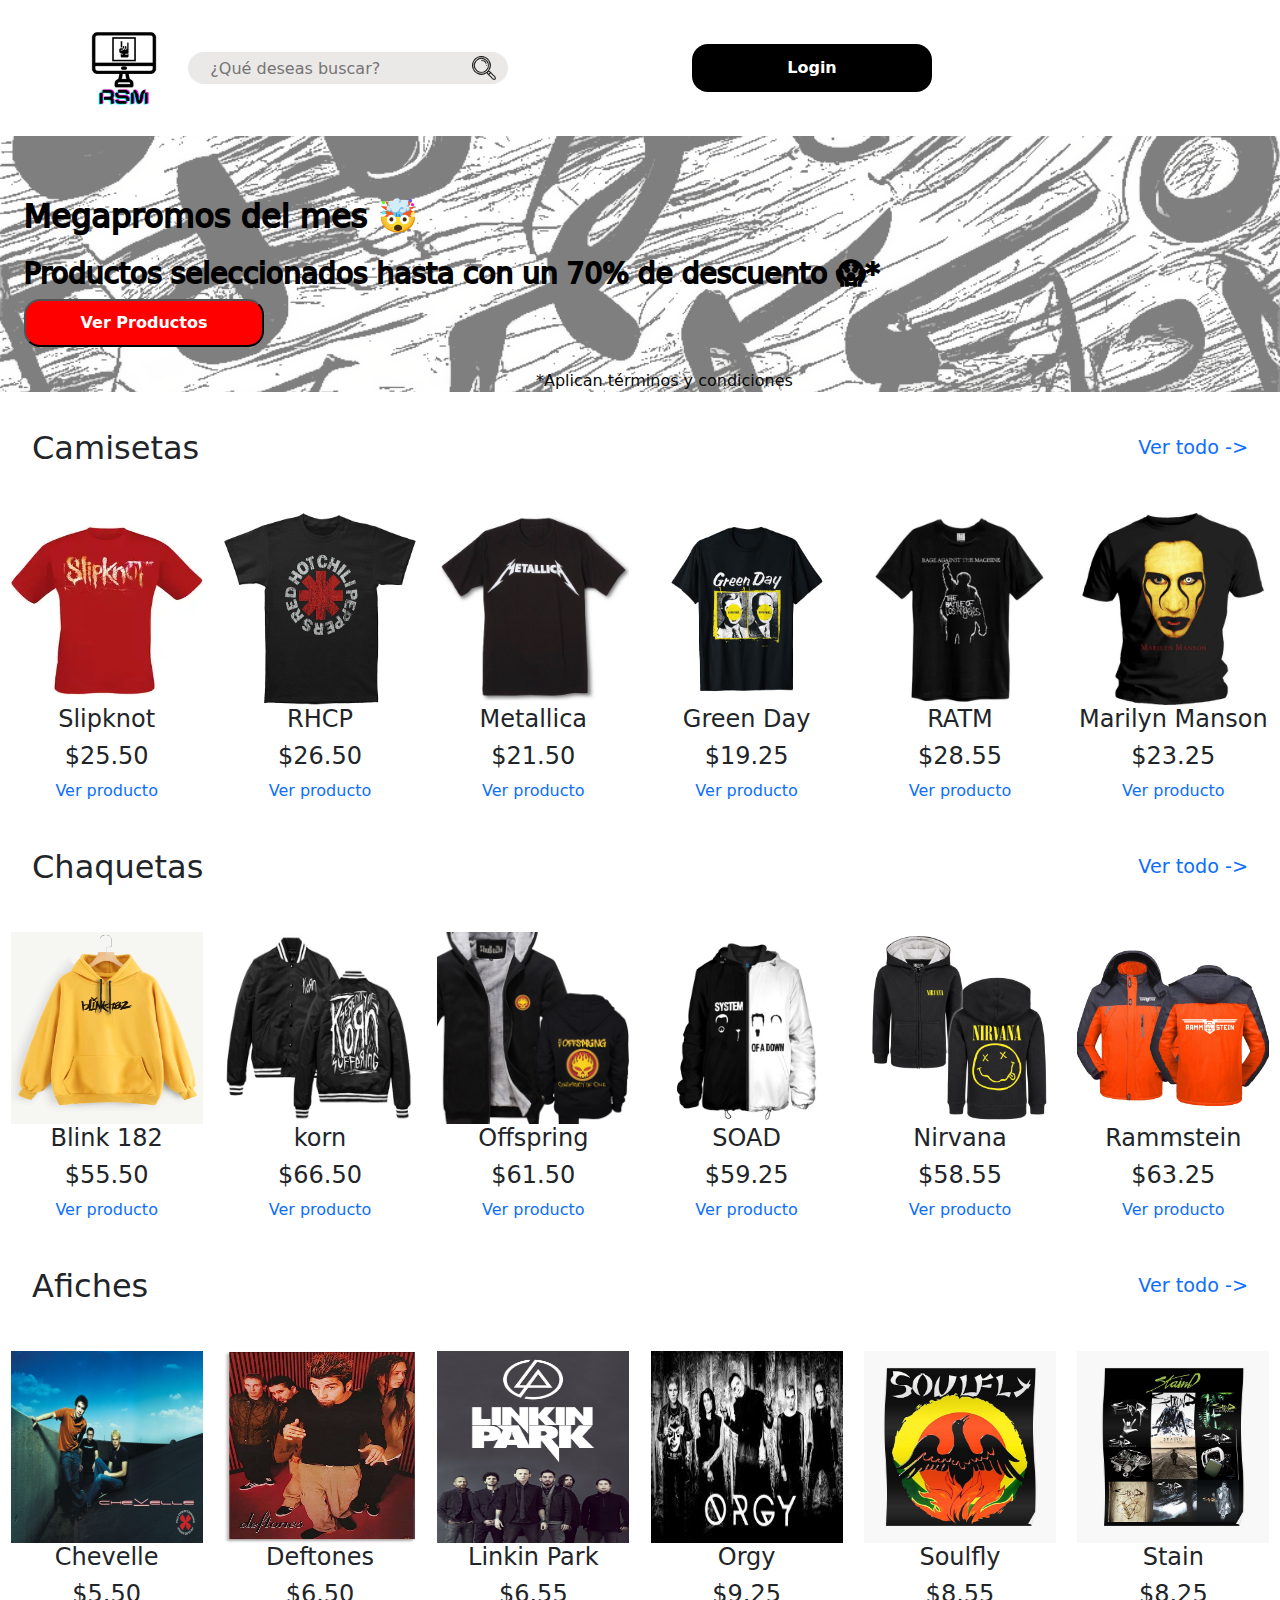
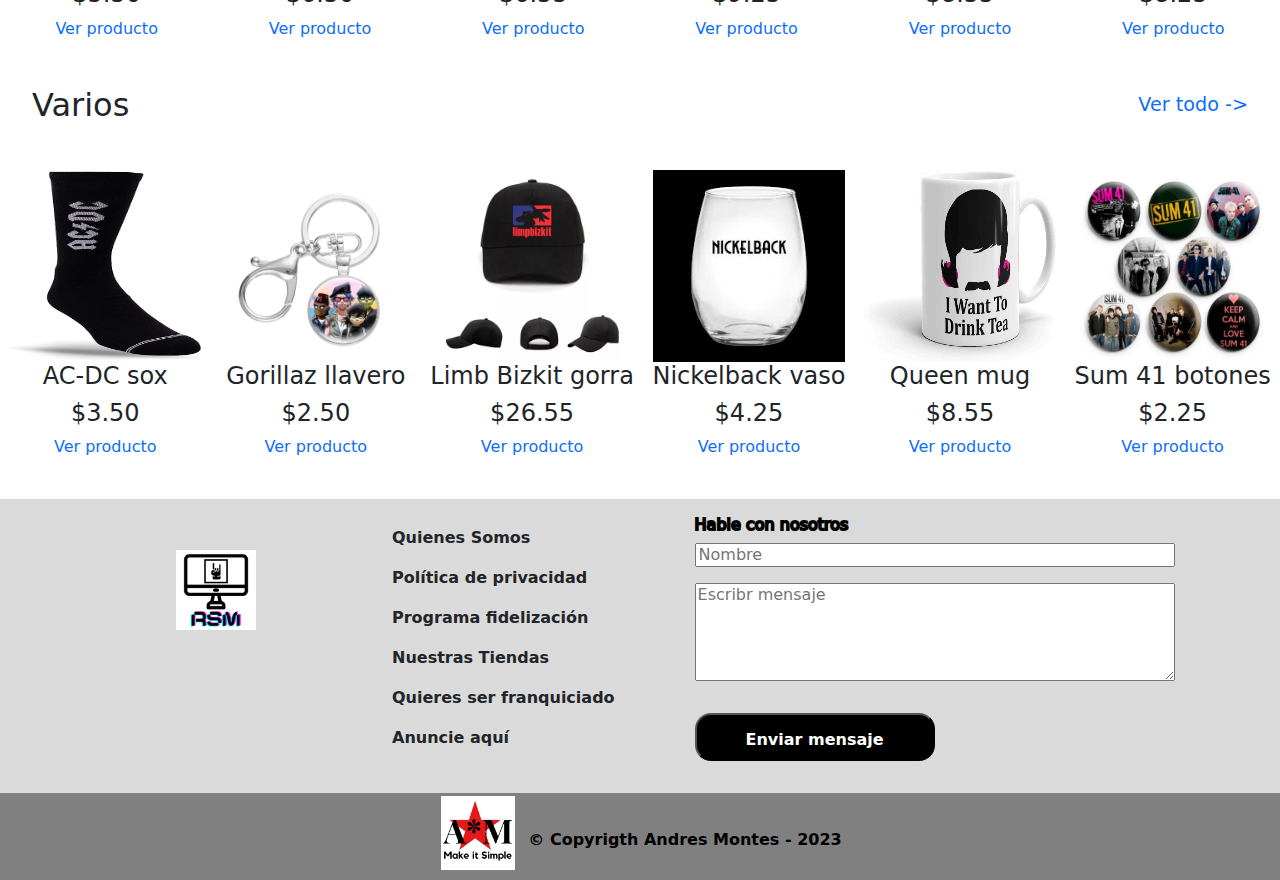
<file: index.html>
<!DOCTYPE html>
<html lang="en">

<head>
    <meta charset="UTF-8">
    <meta name="viewport" content="width=device-width, initial-scale=1.0">
    <title>Rock Star Merch</title>
    <link rel="stylesheet" href="https://cdn.jsdelivr.net/npm/bootstrap@5.3.0/dist/css/bootstrap.min.css">
    <link rel="stylesheet" href="./assets/css/header.css">
    <link rel="stylesheet" href="./assets/css/normalize.css">
    <link rel="stylesheet" href="./assets/css/banner.css">
    <link rel="stylesheet" href="./assets/css/products.css">
    <link rel="stylesheet" href="./assets/css/footer.css">
    <link rel="stylesheet" href="./assets/css/about.css">
</head>

<body>

    <header class="header">

        <img src="./assets/img/logo.png" alt="logo" class="logo">

        <div class="input__container">
            <input type="search" id="inputSearch" placeholder="    ¿Qué deseas buscar?" class="buscar">
            <img src="./assets/img/lupa.png" alt="lupa" class="lupa">
        </div>
        <a href="./login.html" class="button">Login</a>

    </header>

    <section class="banner">

        <div class="banner__image">
            <div class="banner__content">
                <h1>Megapromos del mes &#129327;</h1>
                <h3>Productos seleccionados hasta con un 70% de descuento &#128561;*</h3>
                <button class="banner__button">Ver Productos</button>
                <h5>*Aplican términos y condiciones</h5>
            </div>
        </div>

    </section>

    <section class="shirts" shirts>

        <div class="products__title">
            <h1>Camisetas</h1>
            <a href="./all_products.html">Ver todo -></a>
        </div>
        <div class="all__products">
            <div class="product">
                <img class="image" src="./assets/img/camisetas/slipknot.webp" alt="slipknot_shirt">
                <h4>Slipknot</h4>
                <h4 class="product__price">$25.50</h4>
                <a href="#" class="product__watch">Ver producto</a>
            </div>
            <div class="product">
                <img class="image" src="./assets/img/camisetas/rhcp.jpg" alt="rhcp_shirt">
                <h4>RHCP</h4>
                <h4 class="product__price">$26.50</h4>
                <a href="#" class="product__watch">Ver producto</a>
            </div>
            <div class="product">
                <img class="image" src="./assets/img/camisetas/metallica.jpeg" alt="metallica">
                <h4>Metallica</h4>
                <h4 class="product__price">$21.50</h4>
                <a href="#" class="product__watch">Ver producto</a>
            </div>
            <div class="product">
                <img class="image" src="./assets/img/camisetas/green_day.jpeg" alt="GreenDay_shirt">
                <h4>Green Day</h4>
                <h4 class="product__price">$19.25</h4>
                <a href="#" class="product__watch">Ver producto</a>
            </div>
            <div class="product">
                <img class="image" src="./assets/img/camisetas/ratm.avif" alt="ratm_shirt">
                <h4>RATM</h4>
                <h4 class="product__price">$28.55</h4>
                <a href="#" class="product__watch">Ver producto</a>
            </div>
            <div class="product">
                <img class="image" src="./assets/img/camisetas/marilyn_manson.jpg" alt="manson_shirt">
                <h4>Marilyn Manson</h4>
                <h4 class="product__price">$23.25</h4>
                <a href="#" class="product__watch">Ver producto</a>
            </div>
        </div>

    </section>

    <section class="jackets" jackets>

        <div class="products__title">
            <h1>Chaquetas</h1>
            <a href="./all_products.html">Ver todo -></a>
        </div>
        <div class="all__products">
            <div class="product">
                <img class="image" src="./assets/img/chaquetas/blink182.webp" alt="blink182_jacket">
                <h4>Blink 182</h4>
                <h4 class="product__price">$55.50</h4>
                <a href="#" class="product__watch">Ver producto</a>
            </div>
            <div class="product">
                <img class="image" src="./assets/img/chaquetas/korn.jpg" alt="korn_jacket">
                <h4>korn</h4>
                <h4 class="product__price">$66.50</h4>
                <a href="#" class="product__watch">Ver producto</a>
            </div>
            <div class="product">
                <img class="image" src="./assets/img/chaquetas/offspring.jpg" alt="offspring_jacket">
                <h4>Offspring</h4>
                <h4 class="product__price">$61.50</h4>
                <a href="#" class="product__watch">Ver producto</a>
            </div>
            <div class="product">
                <img class="image" src="./assets/img/chaquetas/soad.webp" alt="soat_jacket">
                <h4>SOAD</h4>
                <h4 class="product__price">$59.25</h4>
                <a href="#" class="product__watch">Ver producto</a>
            </div>
            <div class="product">
                <img class="image" src="./assets/img/chaquetas/nirvana.jpg" alt="nirvana_jacket">
                <h4>Nirvana</h4>
                <h4 class="product__price">$58.55</h4>
                <a href="#" class="product__watch">Ver producto</a>
            </div>
            <div class="product">
                <img class="image" src="./assets/img/chaquetas/RAMSTEIN.jpg" alt="rammstein_jacket">
                <h4>Rammstein</h4>
                <h4 class="product__price">$63.25</h4>
                <a href="#" class="product__watch">Ver producto</a>
            </div>
        </div>

    </section>

    <section class="posters" posters>

        <div class="products__title">
            <h1>Afiches</h1>
            <a href="./all_products.html">Ver todo -></a>
        </div>
        <div class="all__products">
            <div class="product">
                <img class="image" src="./assets/img/afiches/chevelle.jpg" alt="chevelle_poster">
                <h4>Chevelle</h4>
                <h4 class="product__price">$5.50</h4>
                <a href="#" class="product__watch">Ver producto</a>
            </div>
            <div class="product">
                <img class="image" src="./assets/img/afiches/deftones.jpg" alt="deftones_poster">
                <h4>Deftones</h4>
                <h4 class="product__price">$6.50</h4>
                <a href="#" class="product__watch">Ver producto</a>
            </div>
            <div class="product">
                <img class="image" src="./assets/img/afiches/linkin_park.avif" alt="linkin_park_poster">
                <h4>Linkin Park</h4>
                <h4 class="product__price">$6.55</h4>
                <a href="#" class="product__watch">Ver producto</a>
            </div>
            <div class="product">
                <img class="image" src="./assets/img/afiches/orgy.jpeg" alt="orgy_poster">
                <h4>Orgy</h4>
                <h4 class="product__price">$9.25</h4>
                <a href="#" class="product__watch">Ver producto</a>
            </div>
            <div class="product">
                <img class="image" src="./assets/img/afiches/soulfly.jpg" alt="soulfly_poster">
                <h4>Soulfly</h4>
                <h4 class="product__price">$8.55</h4>
                <a href="#" class="product__watch">Ver producto</a>
            </div>
            <div class="product">
                <img class="image" src="./assets/img/afiches/stain.jpg" alt="stain_poster">
                <h4>Stain</h4>
                <h4 class="product__price">$8.25</h4>
                <a href="#" class="product__watch">Ver producto</a>
            </div>
        </div>

    </section>

    <section class="others" others>

        <div class="products__title">
            <h1>Varios</h1>
            <a href="./all_products.html">Ver todo -></a>
        </div>
        <div class="all__products">
            <div class="product">
                <img class="image" src="./assets/img/otros/AC-DC.jpg" alt="ACDC_sox">
                <h4>AC-DC sox</h4>
                <h4 class="product__price">$3.50</h4>
                <a href="#" class="product__watch">Ver producto</a>
            </div>
            <div class="product">
                <img class="image" src="./assets/img/otros/Gorillaz.jpg" alt="Gorillaz_llavero">
                <h4>Gorillaz llavero</h4>
                <h4 class="product__price">$2.50</h4>
                <a href="#" class="product__watch">Ver producto</a>
            </div>
            <div class="product">
                <img class="image" src="./assets/img/otros/limb bizkit.webp" alt="limb_bizkit_hat">
                <h4>Limb Bizkit gorra</h4>
                <h4 class="product__price">$26.55</h4>
                <a href="#" class="product__watch">Ver producto</a>
            </div>
            <div class="product">
                <img class="image" src="./assets/img/otros/nickelback.jpeg" alt="nickelback_glass">
                <h4>Nickelback vaso</h4>
                <h4 class="product__price">$4.25</h4>
                <a href="#" class="product__watch">Ver producto</a>
            </div>
            <div class="product">
                <img class="image" src="./assets/img/otros/queen.jpg" alt="queen_mug">
                <h4>Queen mug</h4>
                <h4 class="product__price">$8.55</h4>
                <a href="#" class="product__watch">Ver producto</a>
            </div>
            <div class="product">
                <img class="image" src="./assets/img/otros/sum41.jpg" alt="sum41_buttons">
                <h4>Sum 41 botones</h4>
                <h4 class="product__price">$2.25</h4>
                <a href="#" class="product__watch">Ver producto</a>
            </div>
        </div>

    </section>

    <section class="about">
        <div class="main">
            <div class="aboutus">
                <img src="./assets/img/logo.png" alt="logo" class="logo">
                <div class="info">
                    <ul>
                        <li>Quienes Somos</li>
                        <li>Política de privacidad</li>
                        <li>Programa fidelización</li>
                        <li>Nuestras Tiendas</li>
                        <li>Quieres ser franquiciado</li>
                        <li>Anuncie aquí</li>
                    </ul>
                </div>
            </div>
            <div class="contact">
                <h3>Hable con nosotros</h3>
                <form action="#">
                    <input type="text" placeholder="Nombre" class="inputForm">
                    <textarea name="message" id="message" cols="30" rows="5" placeholder="Escribr mensaje"></textarea>
                </form>
                <button type="submit" class="button">Enviar mensaje</button>
            </div>
        </div>
        </div>

    </section>

    <footer>
        <div>
            <img src="./assets/img/AM.png" alt="logo">
        </div>
        <div>
            <p>&copy Copyrigth Andres Montes - 2023</p>
        </div>
    </footer>

</body>

<script src="https://cdn.jsdelivr.net/npm/bootstrap@5.3.0/dist/js/bootstrap.bundle.min.js"></script>


</html>
</file>
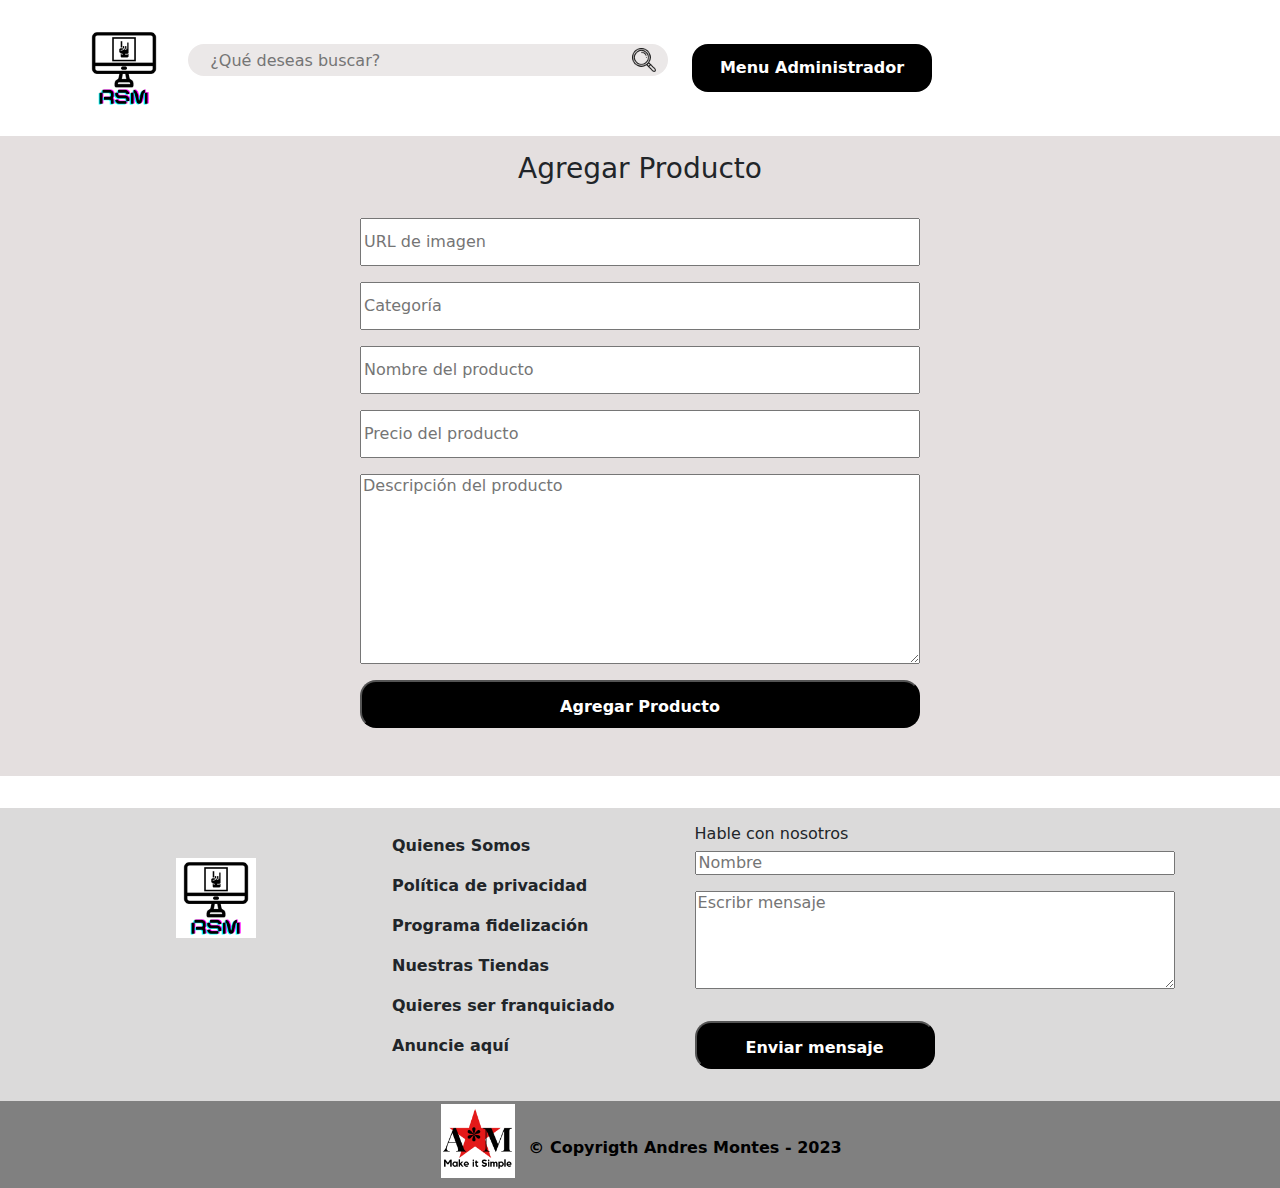
<file: add_product.html>
<!DOCTYPE html>
<html lang="en">

<head>
    <meta charset="UTF-8">
    <meta name="viewport" content="width=device-width, initial-scale=1.0">
    <title>Agregar producto</title>
    <link rel="stylesheet" href="https://cdn.jsdelivr.net/npm/bootstrap@5.3.0/dist/css/bootstrap.min.css">
    <link rel="stylesheet" href="./assets/css/header.css">
    <link rel="stylesheet" href="./assets/css/normalize.css">
    <link rel="stylesheet" href="./assets/css/footer.css">
    <link rel="stylesheet" href="./assets/css/about.css">
    <link rel="stylesheet" href="./assets/css/add_product.css">
</head>

<body>

    <header class="header">

        <img src="./assets/img/logo.png" alt="logo" class="logo">

        <div class="input__container">
            <input type="search" id="inputSearch" placeholder="    ¿Qué deseas buscar?" class="buscar">
            <img src="./assets/img/lupa.png" alt="lupa" class="lupa">
            <a href="./login.html" class="button">Menu Administrador</a>
        </div>

    </header>

    <section class="add__product">
        <div class="add__product-main">
            <h3>Agregar Producto</h3>
            <form action="#">
                <input type="text" placeholder="URL de imagen">
                <input type="text" placeholder="Categoría">
                <input type="text" placeholder="Nombre del producto">
                <input type="text" placeholder="Precio del producto">
                <textarea name="description" id="description" cols="30" rows="10" placeholder="Descripción del producto"></textarea>
            </form>
            <button type="submit" class="button-add">Agregar Producto</button>
        </div>
    </section>

    <section class="about">
        <div class="main">
            <div class="aboutus">
                <img src="./assets/img/logo.png" alt="logo" class="logo">
                <div class="info">
                    <ul>
                        <li>Quienes Somos</li>
                        <li>Política de privacidad</li>
                        <li>Programa fidelización</li>
                        <li>Nuestras Tiendas</li>
                        <li>Quieres ser franquiciado</li>
                        <li>Anuncie aquí</li>
                    </ul>
                </div>
            </div>
            <div class="contact">
                <h3>Hable con nosotros</h3>
                <form action="#">
                    <input type="text" placeholder="Nombre" class="inputForm" />
                    <textarea name="message" id="message" cols="30" rows="5" placeholder="Escribr mensaje"></textarea>
                </form>
                <button type="submit" class="button">Enviar mensaje</button>
            </div>
        </div>
        </div>

    </section>

    <footer>
        <div>
            <img src="./assets/img/AM.png" alt="logo">
        </div>
        <div>
            <p>&copy Copyrigth Andres Montes - 2023</p>
        </div>
    </footer>

</body>

</html>
</file>
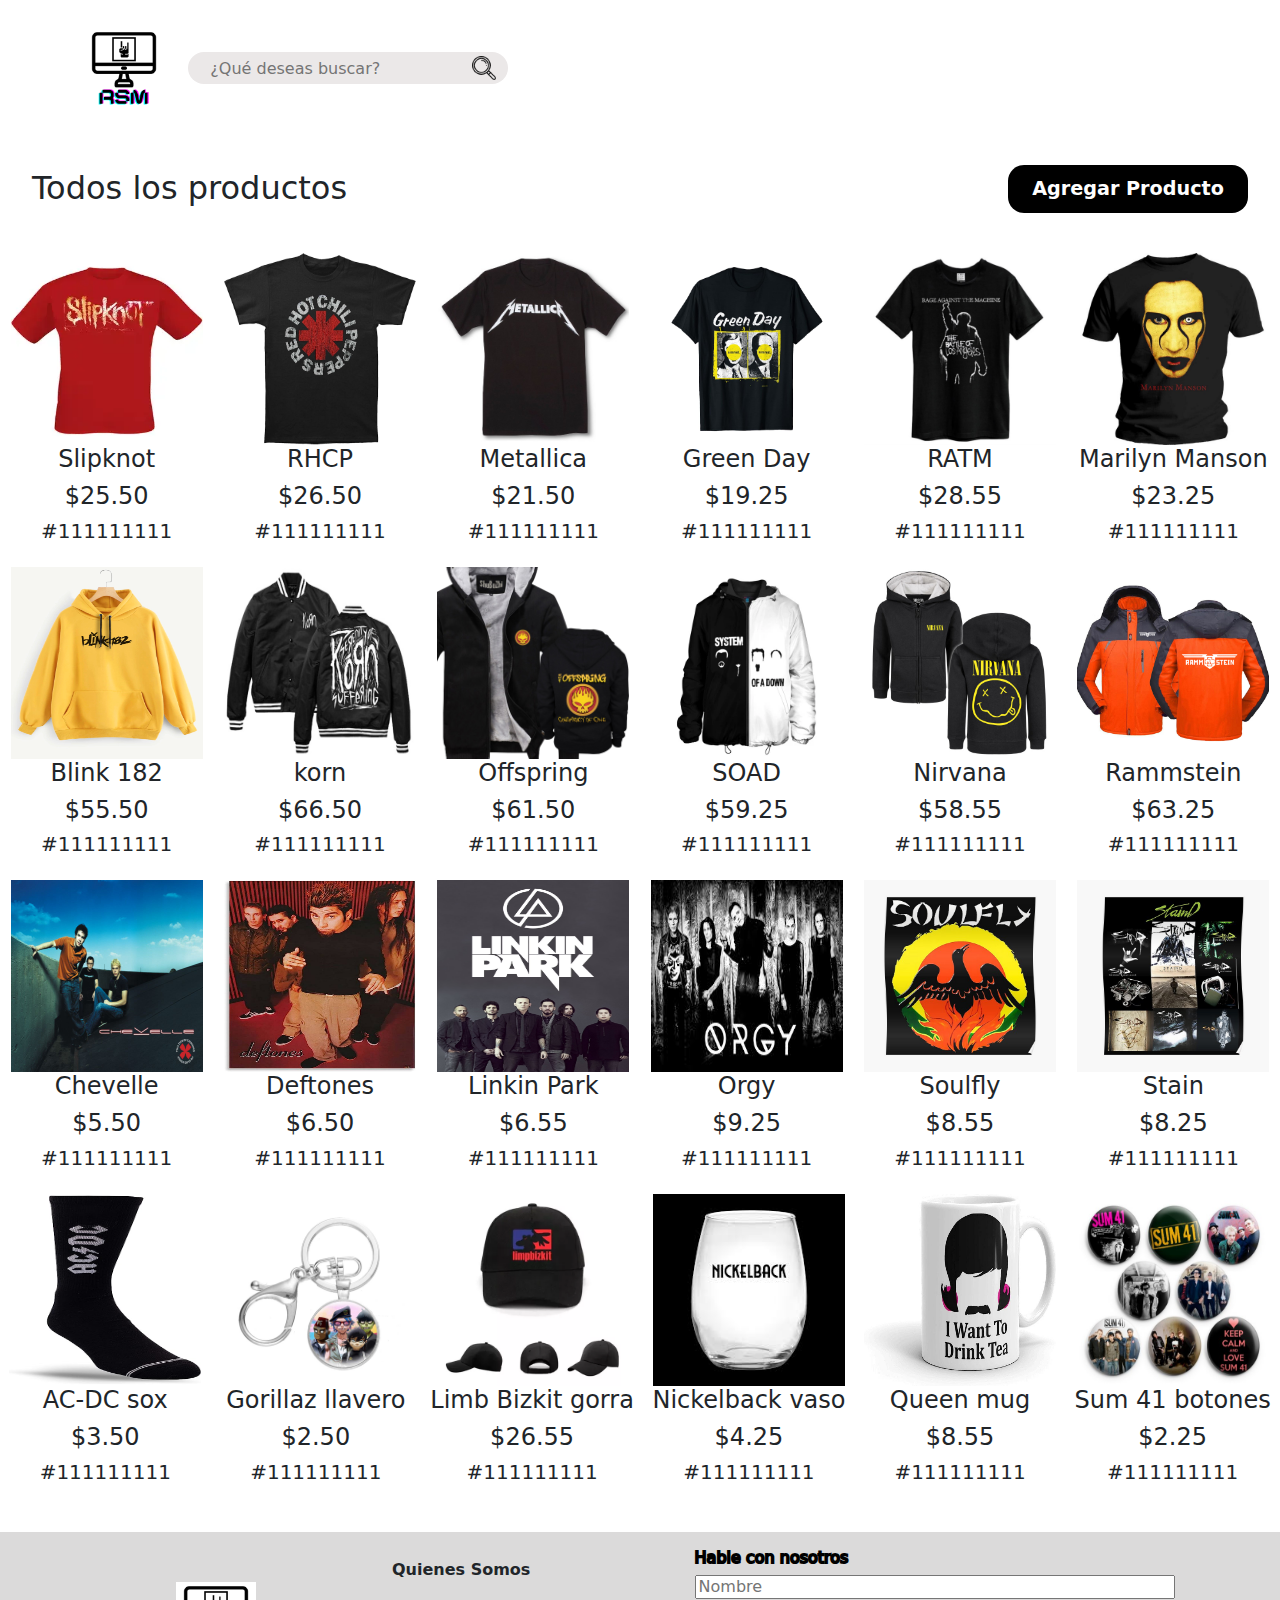
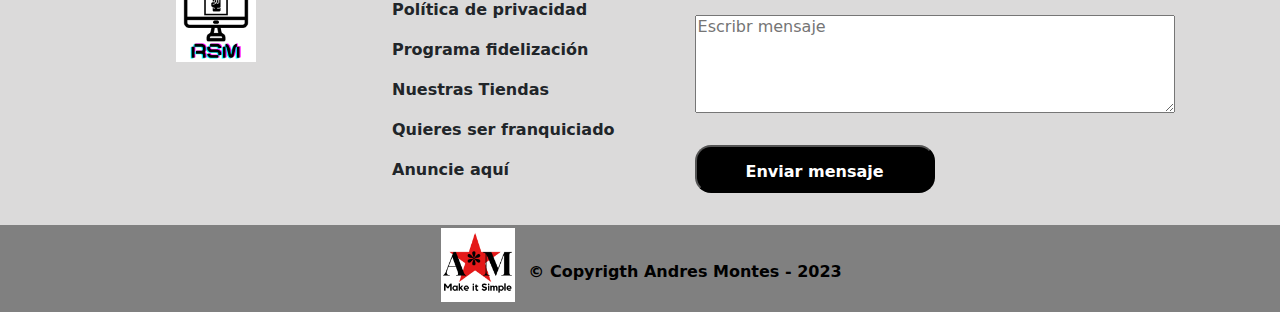
<file: all_products.html>
<!DOCTYPE html>
<html lang="en">

<head>
    <meta charset="UTF-8">
    <meta name="viewport" content="width=device-width, initial-scale=1.0">
    <title>Todos los productos</title>
    <link rel="stylesheet" href="https://cdn.jsdelivr.net/npm/bootstrap@5.3.0/dist/css/bootstrap.min.css">
    <link rel="stylesheet" href="./assets/css/header.css">
    <link rel="stylesheet" href="./assets/css/normalize.css">
    <link rel="stylesheet" href="./assets/css/banner.css">
    <link rel="stylesheet" href="./assets/css/products.css">
    <link rel="stylesheet" href="./assets/css/footer.css">
    <link rel="stylesheet" href="./assets/css/about.css">
    <link rel="stylesheet" href="./assets/css/login.css">
</head>

<body>

    <header class="header">

        <img src="./assets/img/logo.png" alt="logo" class="logo">

        <div class="input__container">
            <input type="search" id="inputSearch" placeholder="    ¿Qué deseas buscar?" class="buscar">
            <img src="./assets/img/lupa.png" alt="lupa" class="lupa">
    </header>

    <section class="all_products_index">

        <div class="products__title">
            <h1>Todos los productos</h1>
            <a href="./add_product.html" class="button">Agregar Producto</a>
        </div>
        <div class="all__products">
            <div class="product">
                <img class="image" src="./assets/img/camisetas/slipknot.webp" alt="slipknot_shirt">
                <h4>Slipknot</h4>
                <h4 class="product__price">$25.50</h4>
                <h5>#111111111</h5>
            </div>
            <div class="product">
                <img class="image" src="./assets/img/camisetas/rhcp.jpg" alt="rhcp_shirt">
                <h4>RHCP</h4>
                <h4 class="product__price">$26.50</h4>
                <h5>#111111111</h5>
            </div>
            <div class="product">
                <img class="image" src="./assets/img/camisetas/metallica.jpeg" alt="metallica">
                <h4>Metallica</h4>
                <h4 class="product__price">$21.50</h4>
                <h5>#111111111</h5>
            </div>
            <div class="product">
                <img class="image" src="./assets/img/camisetas/green_day.jpeg" alt="GreenDay_shirt">
                <h4>Green Day</h4>
                <h4 class="product__price">$19.25</h4>
                <h5>#111111111</h5>
            </div>
            <div class="product">
                <img class="image" src="./assets/img/camisetas/ratm.avif" alt="ratm_shirt">
                <h4>RATM</h4>
                <h4 class="product__price">$28.55</h4>
                <h5>#111111111</h5>
            </div>
            <div class="product">
                <img class="image" src="./assets/img/camisetas/marilyn_manson.jpg" alt="manson_shirt">
                <h4>Marilyn Manson</h4>
                <h4 class="product__price">$23.25</h4>
                <h5>#111111111</h5>
            </div>
            <div class="product">
                <img class="image" src="./assets/img/chaquetas/blink182.webp" alt="blink182_jacket">
                <h4>Blink 182</h4>
                <h4 class="product__price">$55.50</h4>
                <h5>#111111111</h5>
            </div>
            <div class="product">
                <img class="image" src="./assets/img/chaquetas/korn.jpg" alt="korn_jacket">
                <h4>korn</h4>
                <h4 class="product__price">$66.50</h4>
                <h5>#111111111</h5>
            </div>
            <div class="product">
                <img class="image" src="./assets/img/chaquetas/offspring.jpg" alt="offspring_jacket">
                <h4>Offspring</h4>
                <h4 class="product__price">$61.50</h4>
                <h5>#111111111</h5>
            </div>
            <div class="product">
                <img class="image" src="./assets/img/chaquetas/soad.webp" alt="soat_jacket">
                <h4>SOAD</h4>
                <h4 class="product__price">$59.25</h4>
                <h5>#111111111</h5>
            </div>
            <div class="product">
                <img class="image" src="./assets/img/chaquetas/nirvana.jpg" alt="nirvana_jacket">
                <h4>Nirvana</h4>
                <h4 class="product__price">$58.55</h4>
                <h5>#111111111</h5>
            </div>
            <div class="product">
                <img class="image" src="./assets/img/chaquetas/RAMSTEIN.jpg" alt="rammstein_jacket">
                <h4>Rammstein</h4>
                <h4 class="product__price">$63.25</h4>
                <h5>#111111111</h5>
            </div>
            <div class="product">
                <img class="image" src="./assets/img/afiches/chevelle.jpg" alt="chevelle_poster">
                <h4>Chevelle</h4>
                <h4 class="product__price">$5.50</h4>
                <h5>#111111111</h5>
            </div>
            <div class="product">
                <img class="image" src="./assets/img/afiches/deftones.jpg" alt="deftones_poster">
                <h4>Deftones</h4>
                <h4 class="product__price">$6.50</h4>
                <h5>#111111111</h5>
            </div>
            <div class="product">
                <img class="image" src="./assets/img/afiches/linkin_park.avif" alt="linkin_park_poster">
                <h4>Linkin Park</h4>
                <h4 class="product__price">$6.55</h4>
                <h5>#111111111</h5>
            </div>
            <div class="product">
                <img class="image" src="./assets/img/afiches/orgy.jpeg" alt="orgy_poster">
                <h4>Orgy</h4>
                <h4 class="product__price">$9.25</h4>
                <h5>#111111111</h5>
            </div>
            <div class="product">
                <img class="image" src="./assets/img/afiches/soulfly.jpg" alt="soulfly_poster">
                <h4>Soulfly</h4>
                <h4 class="product__price">$8.55</h4>
                <h5>#111111111</h5>
            </div>
            <div class="product">
                <img class="image" src="./assets/img/afiches/stain.jpg" alt="stain_poster">
                <h4>Stain</h4>
                <h4 class="product__price">$8.25</h4>
                <h5>#111111111</h5>
            </div>
            <div class="product">
                <img class="image" src="./assets/img/otros/AC-DC.jpg" alt="ACDC_sox">
                <h4>AC-DC sox</h4>
                <h4 class="product__price">$3.50</h4>
                <h5>#111111111</h5>
            </div>
            <div class="product">
                <img class="image" src="./assets/img/otros/Gorillaz.jpg" alt="Gorillaz_llavero">
                <h4>Gorillaz llavero</h4>
                <h4 class="product__price">$2.50</h4>
                <h5>#111111111</h5>
            </div>
            <div class="product">
                <img class="image" src="./assets/img/otros/limb bizkit.webp" alt="limb_bizkit_hat">
                <h4>Limb Bizkit gorra</h4>
                <h4 class="product__price">$26.55</h4>
                <h5>#111111111</h5>
            </div>
            <div class="product">
                <img class="image" src="./assets/img/otros/nickelback.jpeg" alt="nickelback_glass">
                <h4>Nickelback vaso</h4>
                <h4 class="product__price">$4.25</h4>
                <h5>#111111111</h5>
            </div>
            <div class="product">
                <img class="image" src="./assets/img/otros/queen.jpg" alt="queen_mug">
                <h4>Queen mug</h4>
                <h4 class="product__price">$8.55</h4>
                <h5>#111111111</h5>
            </div>
            <div class="product">
                <img class="image" src="./assets/img/otros/sum41.jpg" alt="sum41_buttons">
                <h4>Sum 41 botones</h4>
                <h4 class="product__price">$2.25</h4>
                <h5>#111111111</h5>
            </div>

        </div>

    </section>

    </section>

    <section class="about">
        <div class="main">
            <div class="aboutus">
                <img src="./assets/img/logo.png" alt="logo" class="logo">
                <div class="info">
                    <ul>
                        <li>Quienes Somos</li>
                        <li>Política de privacidad</li>
                        <li>Programa fidelización</li>
                        <li>Nuestras Tiendas</li>
                        <li>Quieres ser franquiciado</li>
                        <li>Anuncie aquí</li>
                    </ul>
                </div>
            </div>
            <div class="contact">
                <h3>Hable con nosotros</h3>
                <form action="#">
                    <input type="text" placeholder="Nombre" class="inputForm">
                    <textarea name="message" id="message" cols="30" rows="5" placeholder="Escribr mensaje"></textarea>
                </form>
                <button type="submit" class="button">Enviar mensaje</button>
            </div>
        </div>
        </div>

    </section>

    <footer>
        <div>
            <img src="./assets/img/AM.png" alt="logo">
        </div>
        <div>
            <p>&copy Copyrigth Andres Montes - 2023</p>
        </div>
    </footer>

</body>

<script src="https://cdn.jsdelivr.net/npm/bootstrap@5.3.0/dist/js/bootstrap.bundle.min.js"></script>


</html>
</file>
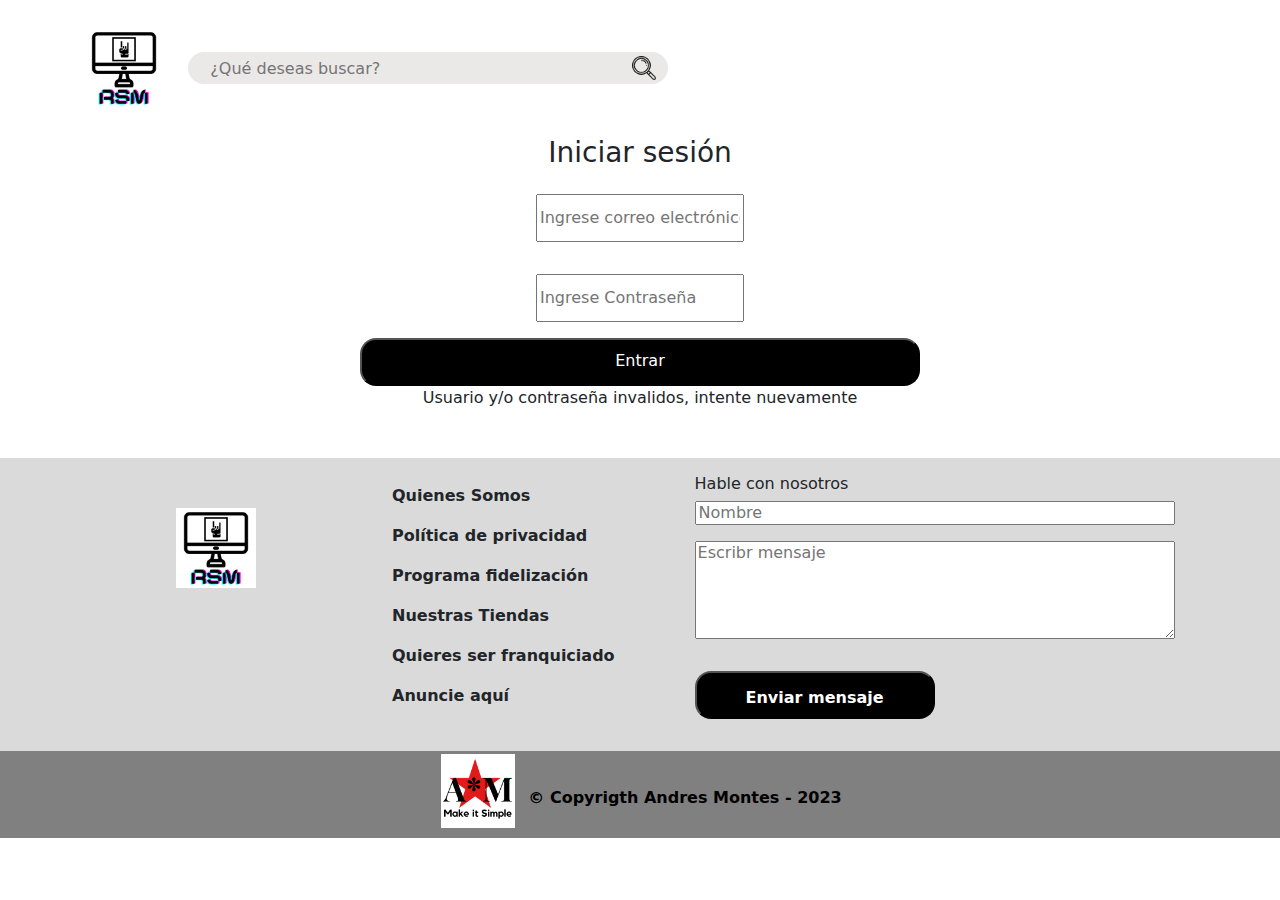
<file: login.html>
<!DOCTYPE html>
<html lang="en">

<head>
    <meta charset="UTF-8">
    <meta name="viewport" content="width=device-width, initial-scale=1.0">
    <title>Login</title>
    <link rel="stylesheet" href="https://cdn.jsdelivr.net/npm/bootstrap@5.3.0/dist/css/bootstrap.min.css">
    <link rel="stylesheet" href="./assets/css/header.css">
    <link rel="stylesheet" href="./assets/css/normalize.css">
    <link rel="stylesheet" href="./assets/css/login.css">
    <link rel="stylesheet" href="./assets/css/footer.css">
    <link rel="stylesheet" href="./assets/css/about.css">
    <script type="module" src="./assets/js/login.js"></script>
</head>

<body>

    <header class="header">

        <img src="./assets/img/logo.png" alt="logo" class="logo">

        <div class="input__container">
            <input type="search" id="inputSearch" placeholder="    ¿Qué deseas buscar?" class="buscar">
            <img src="./assets/img/lupa.png" alt="lupa" class="lupa">
        </div>

    </header>

    <section class="login">
        <div class="login__main">
            <h3>Iniciar sesión</h3>
            <form id="loginForm" action="#">
                <div>
                    <input type="email" id="email" placeholder="Ingrese correo electrónico">
                </div>
                <div>
                    <input type="password" id="password" placeholder="Ingrese Contraseña">
                </div>
                <div>
                    <button type="submit" class="button-login" onclick="handleFormSubmit(event)">Entrar</button>
                </div>
            </form>
            <p id="errorMessage">Usuario y/o contraseña invalidos, intente nuevamente</p>
        </div>
    </section>

    <section class="about">
        <div class="main">
            <div class="aboutus">
                <img src="./assets/img/logo.png" alt="logo" class="logo">
                <div class="info">
                    <ul>
                        <li>Quienes Somos</li>
                        <li>Política de privacidad</li>
                        <li>Programa fidelización</li>
                        <li>Nuestras Tiendas</li>
                        <li>Quieres ser franquiciado</li>
                        <li>Anuncie aquí</li>
                    </ul>
                </div>
            </div>
            <div class="contact">
                <h3>Hable con nosotros</h3>
                <form action="#">
                    <input type="text" placeholder="Nombre" class="inputForm" />
                    <textarea name="message" id="message" cols="30" rows="5" placeholder="Escribr mensaje"></textarea>
                </form>
                <button type="submit" class="button">Enviar mensaje</button>
            </div>
        </div>
        </div>

    </section>

    <footer>
        <div>
            <img src="./assets/img/AM.png" alt="logo">
        </div>
        <div>
            <p>&copy Copyrigth Andres Montes - 2023</p>
        </div>
    </footer>

</body>

</html>
</file>
<file: assets/css/header.css>
.header {
    display: flex;
    flex-direction: row;
    flex-wrap: wrap;
    align-items: center;
    margin: 0.25rem 0.25rem 0.25rem;
}

.logo {
    width: 5rem;
    height: 5rem;
    margin: 1.5rem 1.5rem 1.5rem 5rem;
}

.buscar {
    border-radius: 1rem 1rem 1rem 1rem;
    border: none;
    background-color: rgb(235, 232, 232);
    width: 30rem;
    height: 2rem;
}

.input__container {
    display: flex;
    margin-right: 10rem;
}

.lupa {
    margin-top: 0.25rem;
    width: 1.5rem;
    height: 1.5rem;
    transform: translate(-150%);
}

.button {
    width: 15rem;
    height: 3rem;
    border-radius: 1rem 1rem 1rem 1rem;
    background-color: black;
    color: white;
    text-align: center;
    line-height: 3rem;
    font-weight: bold;
    text-decoration: none;
}

@media screen and (max-width: 420px) {
    .header {
        margin: 0.25rem 0.25rem 0.25rem 0.25rem;
        display: flex;
        flex-wrap: wrap;
        justify-content: space-around;
    }
    .logo {
        margin: 0.25rem 0.25rem 0.25rem 0.25rem;
    }
    .input__container {
        width: 13rem;
    }
}

@media screen and (max-width: 801px) {
    .logo {
        margin: 1rem 1rem 1rem 1rem;
    }
    .buscar {
        width: 20rem;
    }
    .input__container {
        margin-right: 1rem;
    }
}
</file>
<file: assets/css/banner.css>
.banner {
    display: flex;
    flex-wrap: wrap;
}

.banner__image {
    display: flex;
    flex-direction: column;
    background: url('../img/banner.png') no-repeat center/cover ;
    width: 100%;
    height: 20rem;
}

.banner__content h1, h3{
    color: black;
    -webkit-text-stroke-color: black;
    -webkit-text-stroke-width: 2px;
}

.banner__content {
    display: flex;
    flex-direction: column;
    margin: 5rem 0 0 3rem;
}

.banner__image h5 {
    margin: 2.75rem 0 0 58rem;
    color: rgb(8, 8, 8);
}

.banner__button {
    width: 15rem;
    height: 3rem;
    border-radius: 1rem 1rem 1rem 1rem;
    background-color: red;
    color: white;
    font-weight: bolder;
}

@media screen and (min-width: 0px) {
    .banner__content {
        display: flex;
        flex-direction: column;
        margin: 1rem 0 0 1.5rem;
    }
    .banner__image h5 {
        margin: 1rem 0 0 0rem;
        font-size: 1rem;
    }
    .banner__image {
        height: 16rem;
    }
}

@media screen and (min-width: 420px) {
    .logo {
        margin: 1rem rem 1rem 1rem;
    }
    .buscar {
        width: 20rem;
    }
    .banner__content {
        margin-top: 2.5rem;
    }
    .banner__image h5 {
        margin: 1.5rem 0 0 32rem;
        font-size: 1rem;
    }
}
</file>
<file: assets/css/products.css>
.products {
    display: flex;
    justify-content: space-around;
    flex-direction: column;
    flex-wrap: wrap;
    margin: 1rem 1rem 1rem 1rem;
}

.product {
    text-align: center;
    margin: 0.5rem 0.5rem 0.5rem 0.5rem;
}

.products__title {
    display: flex;
    flex-direction: row;
    justify-content: space-between;
    margin: 1rem 2rem 1rem 2rem;
    align-items: center;
    
}

.products__title a {
    font-size: larger;
    text-decoration: none;
}

.product__watch {
    text-decoration: none;
}

.all__products {
    display: flex;
    flex-direction: row;
    flex-wrap: wrap;
    justify-content: space-around;
}

.image {
    width: 12rem;
    height: 12rem;
}
</file>
<file: assets/css/footer.css>
footer {
    width: 100vw;
    display: flex;
    justify-content: center;
    background: gray;
    height: 87px;
}

footer p {
    color: black;
    font-weight: bold;
    margin-top: 35px;
    margin-left: 10px;
}

footer img {
    width: 80px;
    height: 80px;
    padding: 3px 3px 3px 3px;
}
</file>
<file: assets/css/about.css>
.main {
    display: flex;
    flex-direction: row;
    flex-wrap: wrap;
    margin-top: 2rem;
    padding: 1rem 1rem 1rem 1rem;
    background-color: rgb(219, 218, 218);
    align-items: center;
}

.aboutus {
    display: flex;
    flex-direction: row;
}
.aboutus ul{
    list-style: none;
    margin-left: 5rem;
}

.aboutus img{
    margin-left: 10rem;
}

.aboutus ul li{
    font-weight: bold;
    margin-bottom: 1rem;
}

.contact {
    width: 30rem;
    margin-left: 5rem;
}

.contact form {
    display: flex;
    flex-direction: column;
}

.contact h3 {
    font-size: medium;
    font-weight: lighter;
}

.form input {
    margin: 1rem 1rem 1rem 0rem;
    height: 3rem;
}

.contact form textarea {
    margin: 1rem 0rem 1rem 0rem;
}

.contact button {
    margin: 1rem 1rem 1rem 0rem;
}


@media screen and (max-width: 420px) {

    .contact {
        width: 10rem;
        margin-left: 1rem;
    }
}

@media screen and (max-width: 801px) {
    .aboutus {
        flex-direction: column;
    }
    .aboutus ul{
        margin-left: 1rem;
    }
    .aboutus img{
        margin-left: 1rem;
    }
    .contact {
        width: 25rem;
        margin-left: 3rem;
    }
}
</file>
<file: assets/css/add_product.css>
.add__product {
    display: flex;
    background-color: rgb(228, 223, 223);
    padding: 1rem 1rem 1rem 1rem;
    text-align: center;
}
.add__product-main {
    width: 35rem;
    margin: 0 auto;
    margin-bottom: 2rem;
}

.add__product-main form {
    display: flex;
    flex-direction: column;
    margin-top: 1rem;
}

.add__product-main form input {
    margin-top: 1rem;
    height: 3rem;
}

.add__product-main form textarea {
    margin-top: 1rem;
}

.button-add {
    width: 100%;
    height: 3rem;
    margin-top: 1rem;
    border-radius: 1rem 1rem 1rem 1rem;
    background-color: black;
    color: white;
    text-align: center;
    line-height: 3rem;
    font-weight: bold;
    text-decoration: none;
}
</file>
<file: assets/css/login.css>
login {
    display: flex;
    justify-content: center;
    margin: 0 auto;
}

.login__main {
    display: flex;
    flex-direction: column;
    width: 35rem;
    text-align: center;
    margin: 1rem 1rem 1rem 1rem;
    margin: 0 auto;
}

.login__main form {
    display: flex;
    flex-direction: column;
}

.login__main form input {
    margin: 1rem 0rem 1rem 0em;
    height: 3rem;
}

.button-login {
    height: 3rem;
    border-radius: 1rem 1rem 1rem 1rem;
    margin: 1rem 1rem 1rem 1rem;
    background-color: black;
    color: white;
    margin: 0 auto;
    width: 100%;
}

@media screen and (max-width: 420px) {
    .login__main {
        width: 25rem;
    }
    .button-login {
        width: 15rem;
    }
}

@media screen and (max-width: 801px) {
}
</file>
